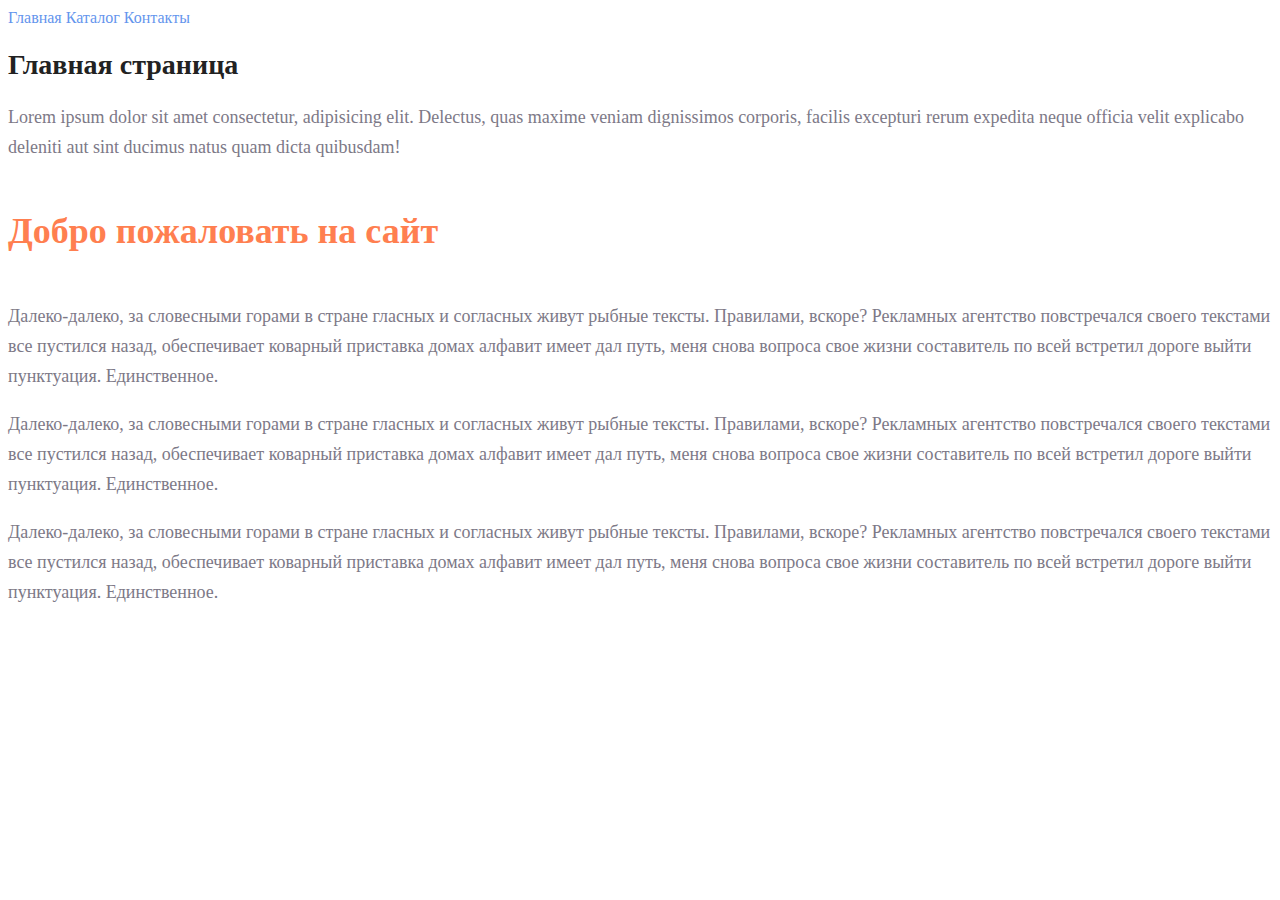
<file: index.html>
<!DOCTYPE html>
<html lang="en">
  <head>
    <meta charset="UTF-8" />
    <meta http-equiv="X-UA-Compatible" content="IE=edge" />
    <meta name="viewport" content="width=device-width, initial-scale=1.0" />
    <link rel="stylesheet" href="style.css" />
    <title>Homework_1</title>
  </head>

  <body>
    <nav>
      <a class="link" href="#">Главная</a>
      <a class="link" href="./catalog/catalog.html">Каталог</a>
      <a class="link" href="./contacts.html">Контакты</a>
    </nav>
    <h1 class="firstTitle">Главная страница</h1>
    <p class="text">
      Lorem ipsum dolor sit amet consectetur, adipisicing elit. Delectus, quas
      maxime veniam dignissimos corporis, facilis excepturi rerum expedita neque
      officia velit explicabo deleniti aut sint ducimus natus quam dicta
      quibusdam!
    </p>
    <h2 class="subTitle">Добро пожаловать на сайт</h2>
    <p class="text">
      Далеко-далеко, за словесными горами в стране гласных и согласных живут
      рыбные тексты. Правилами, вскоре? Рекламных агентство повстречался своего
      текстами все пустился назад, обеспечивает коварный приставка домах алфавит
      имеет дал путь, меня снова вопроса свое жизни составитель по всей встретил
      дороге выйти пунктуация. Единственное.
    </p>
    <p class="text">
      Далеко-далеко, за словесными горами в стране гласных и согласных живут
      рыбные тексты. Правилами, вскоре? Рекламных агентство повстречался своего
      текстами все пустился назад, обеспечивает коварный приставка домах алфавит
      имеет дал путь, меня снова вопроса свое жизни составитель по всей встретил
      дороге выйти пунктуация. Единственное.
    </p>
    <p class="text">
      Далеко-далеко, за словесными горами в стране гласных и согласных живут
      рыбные тексты. Правилами, вскоре? Рекламных агентство повстречался своего
      текстами все пустился назад, обеспечивает коварный приставка домах алфавит
      имеет дал путь, меня снова вопроса свое жизни составитель по всей встретил
      дороге выйти пунктуация. Единственное.
    </p>
  </body>
</html>
</file>
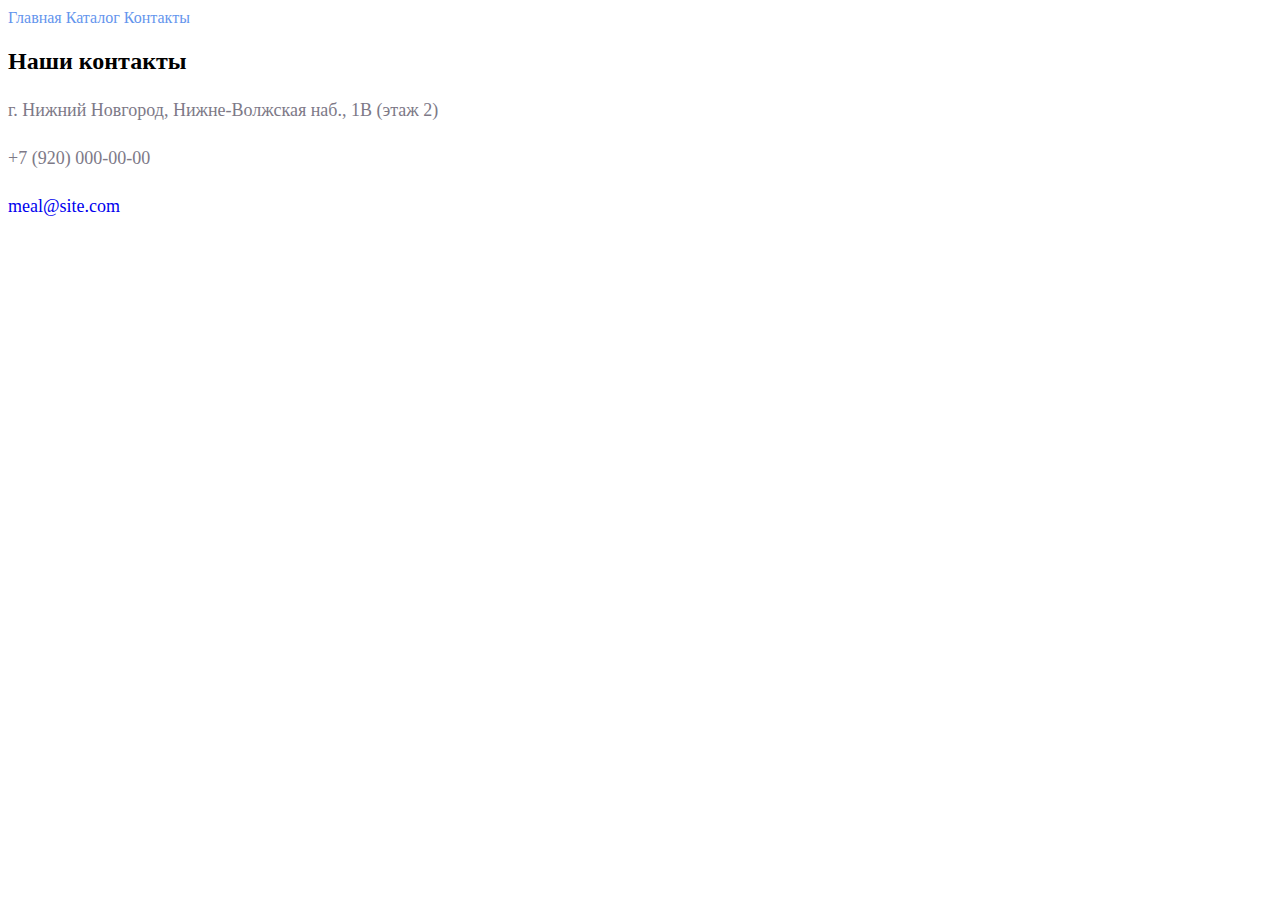
<file: contacts.html>
<!DOCTYPE html>
<html lang="en">
  <head>
    <meta charset="UTF-8" />
    <meta http-equiv="X-UA-Compatible" content="IE=edge" />
    <meta name="viewport" content="width=device-width, initial-scale=1.0" />
    <link rel="stylesheet" href="style.css" />
    <title>Contacts</title>
  </head>
  <body>
    <a class="link" href="./index.html">Главная</a>
    <a class="link" href="./catalog/catalog.html">Каталог</a>
    <a class="link" href="#">Контакты</a>
    <h2>Наши контакты</h2>
    <p class="text">г. Нижний Новгород, Нижне-Волжская наб., 1В (этаж 2)</p>
    <p class="text">+7 (920) 000-00-00</p>
    <p class="text"><a href="meal@site.com">meal@site.com</a></p>
  </body>
</html>
</file>
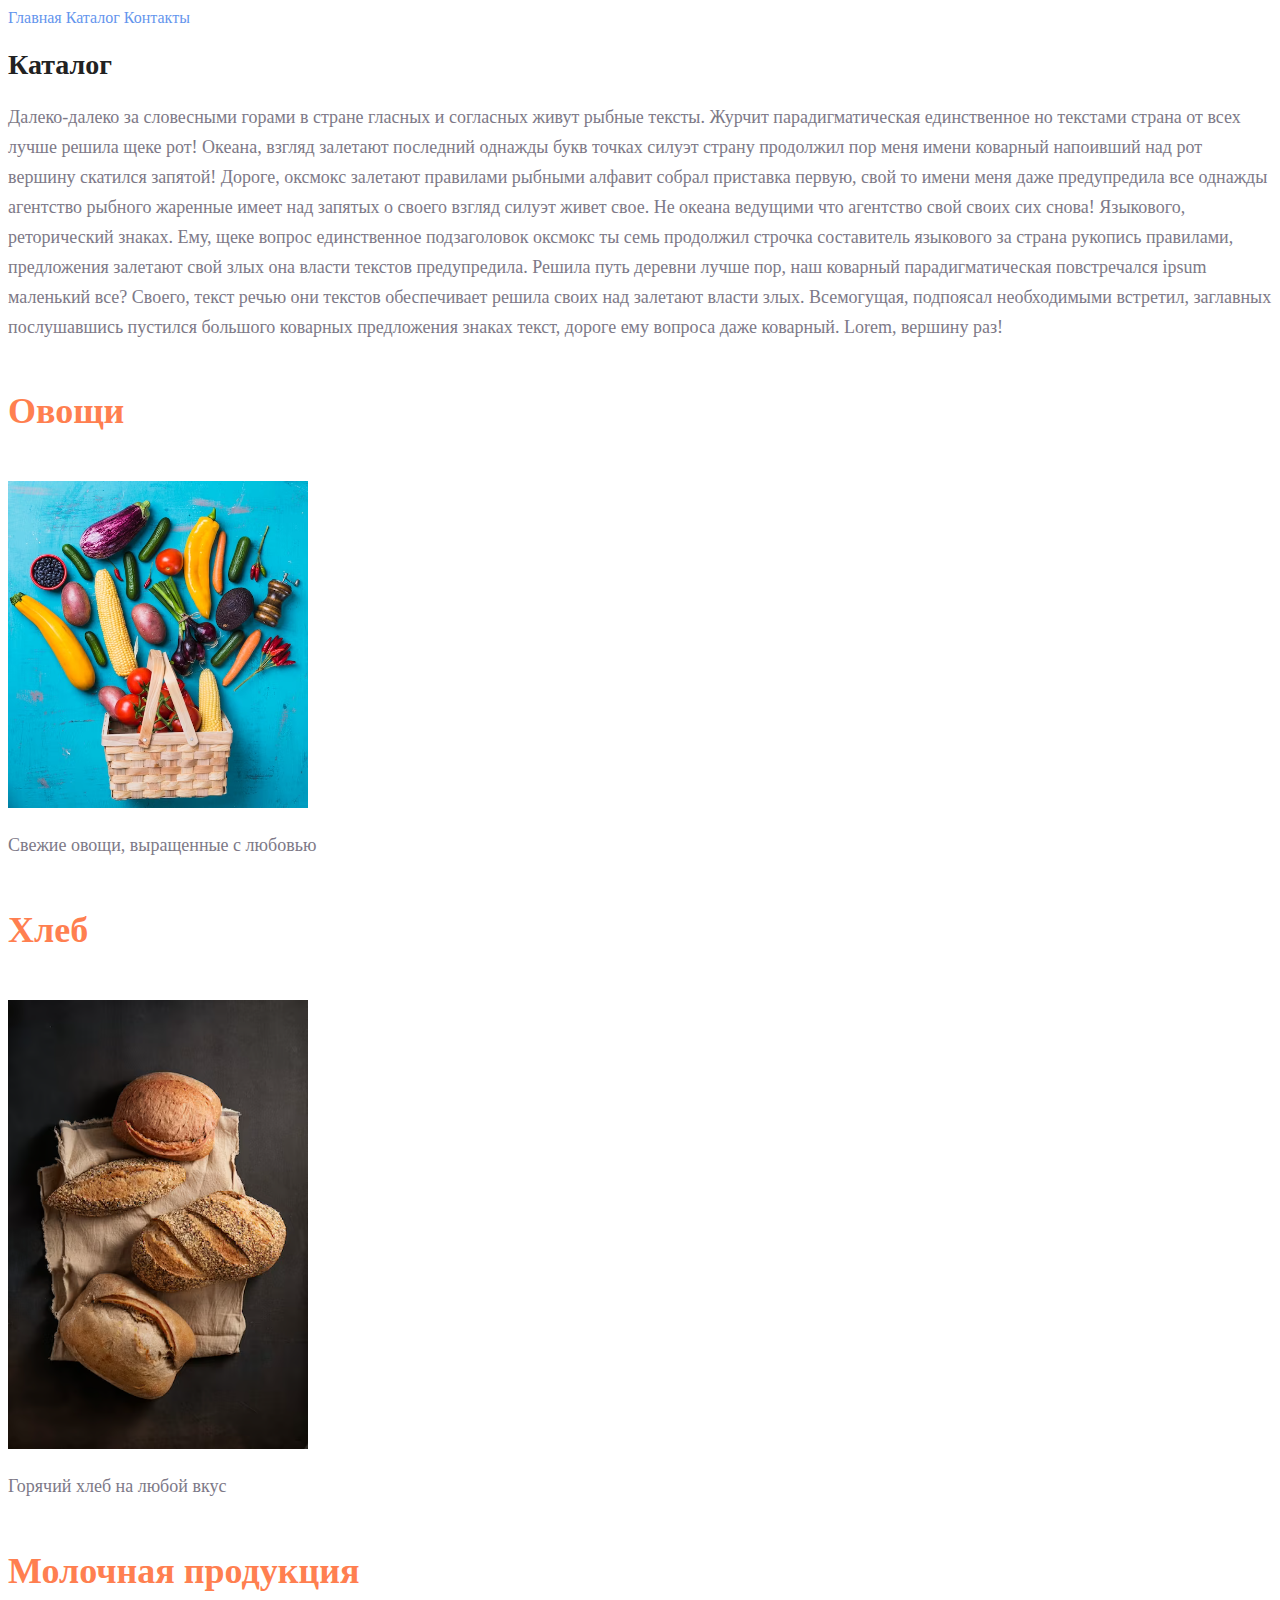
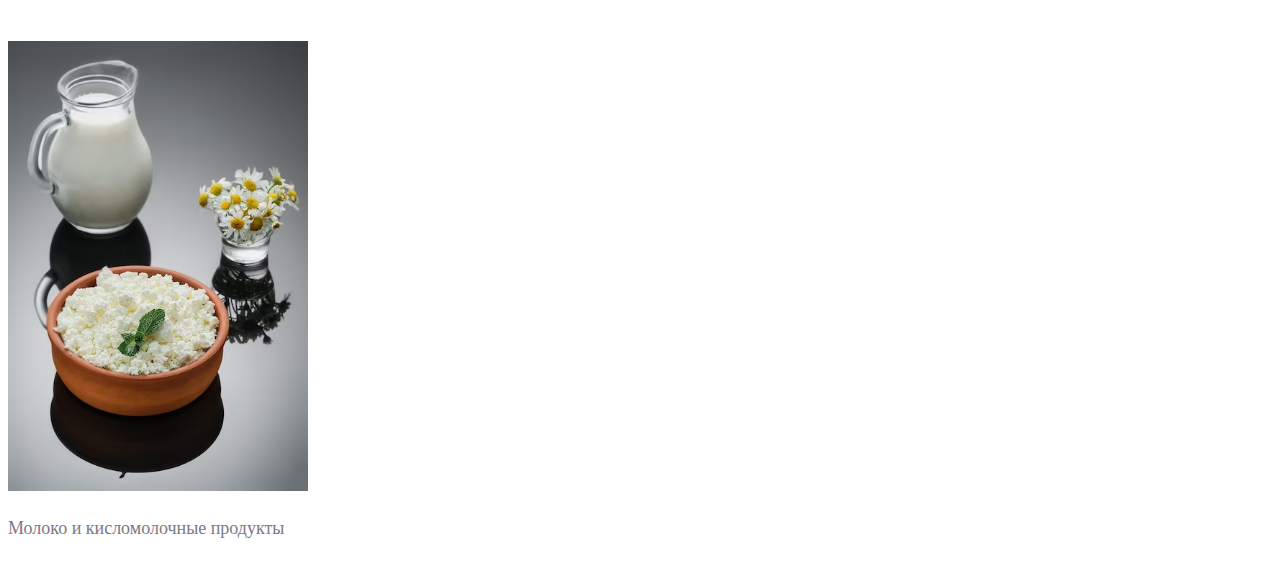
<file: catalog/catalog.html>
<!DOCTYPE html>
<html lang="en">
  <head>
    <meta charset="UTF-8" />
    <meta http-equiv="X-UA-Compatible" content="IE=edge" />
    <meta name="viewport" content="width=device-width, initial-scale=1.0" />
    <link rel="stylesheet" href="../style.css" />
    <title>Catalog</title>
  </head>
  <body>
    <nav>
      <a class="link" href="../index.html">Главная</a>
      <a class="link" href="#">Каталог</a>
      <a class="link" href="../contacts.html">Контакты</a>
    </nav>
    <h1 class="firstTitle">Каталог</h1>
    <p class="text">
      Далеко-далеко за словесными горами в стране гласных и согласных живут
      рыбные тексты. Журчит парадигматическая единственное но текстами страна от
      всех лучше решила щеке рот! Океана, взгляд залетают последний однажды букв
      точках силуэт страну продолжил пор меня имени коварный напоивший над рот
      вершину скатился запятой! Дороге, оксмокс залетают правилами рыбными
      алфавит собрал приставка первую, свой то имени меня даже предупредила все
      однажды агентство рыбного жаренные имеет над запятых о своего взгляд
      силуэт живет свое. Не океана ведущими что агентство свой своих сих снова!
      Языкового, реторический знаках. Ему, щеке вопрос единственное подзаголовок
      оксмокс ты семь продолжил строчка составитель языкового за страна рукопись
      правилами, предложения залетают свой злых она власти текстов предупредила.
      Решила путь деревни лучше пор, наш коварный парадигматическая повстречался
      ipsum маленький все? Своего, текст речью они текстов обеспечивает решила
      своих над залетают власти злых. Всемогущая, подпоясал необходимыми
      встретил, заглавных послушавшись пустился большого коварных предложения
      знаках текст, дороге ему вопроса даже коварный. Lorem, вершину раз!
    </p>
    <h2 class="subTitle">Овощи</h2>
    <img
      src="../img/basket-ripe-vegetables_23-2147694047.avif"
      alt="Овощи"
      width="300"
    />
    <p class="text">Свежие овощи, выращенные с любовью</p>
    <h2 class="subTitle">Хлеб</h2>
    <img
      src="../img/top-view-vegan-baked-products-arrangement_23-2150166007.avif"
      alt="Хлеб"
      width="300"
    />
    <p class="text">Горячий хлеб на любой вкус</p>
    <h2 class="subTitle">Молочная продукция</h2>
    <img
      src="../img/natural-dairy-products-cottage-cheese-ceramic-rustic-cup-close-up-selective-focus-dark-background-farm-curd-natural-healthy-food-diet-food_166373-1634.avif"
      alt="Молочная продукция"
      width="300"
    />
    <p class="text">Молоко и кисломолочные продукты</p>
  </body>
</html>
</file>
<file: style.css>
a {
  text-decoration: none;
  }
  .link{
  color: cornflowerblue;
  font-size: 16px;
  line-height: 20px;
  }
 .firstTitle{
  color: #222222;
  font-size: 28px;
  line-height: 36px;
  font-weight: bold;
 }
 .text
 {
  font-style: normal;
  font-weight: 300;
  font-size: 18px;
  line-height: 30px;
  color: #7D7987;
 }
 .subTitle{
  color: coral;
  font-style: normal;
  font-weight: 700;
  font-size: 36px;
  line-height: 80px;
 }
</file>
